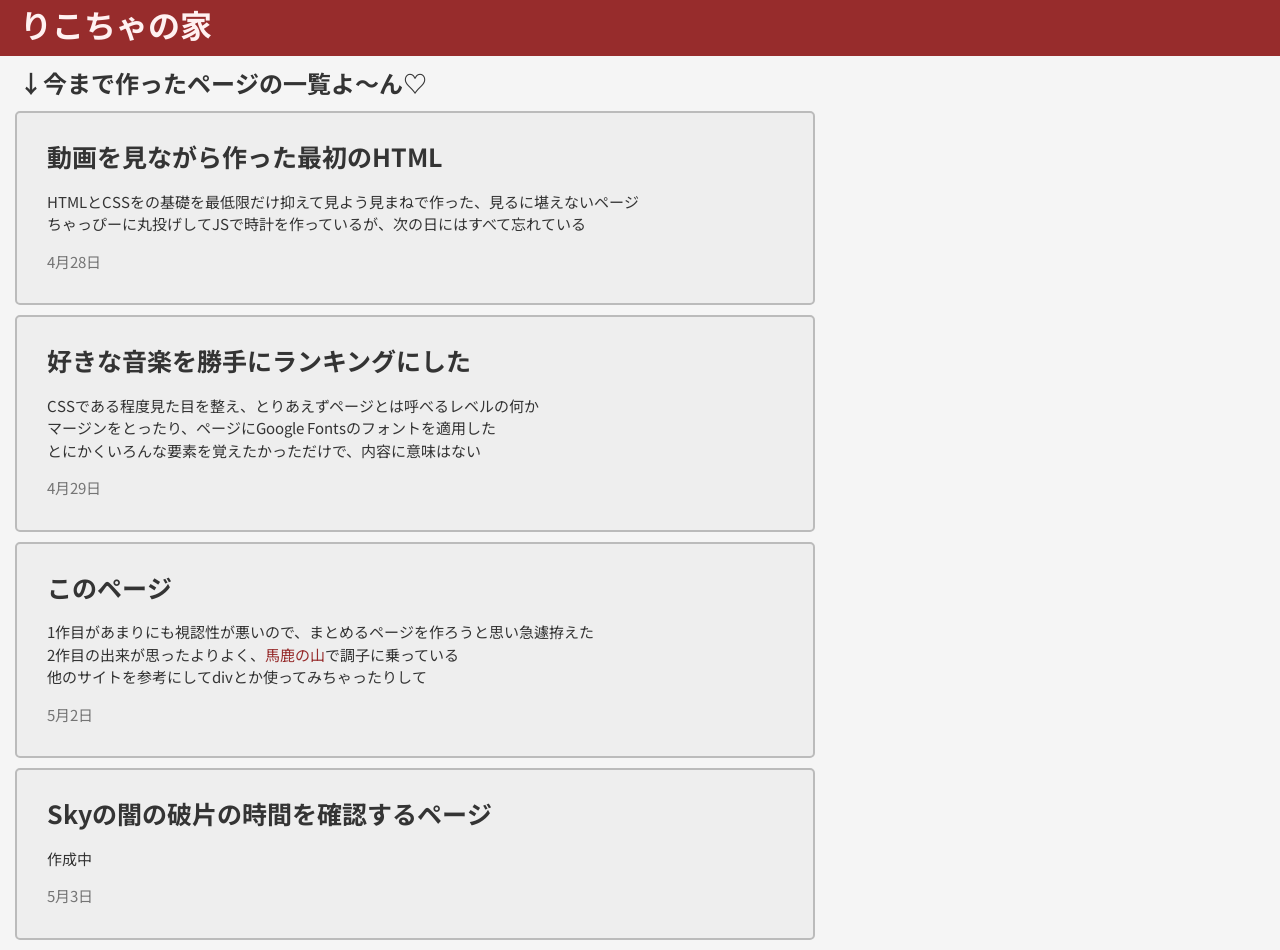
<file: index.html>
<!DOCTYPE html>
<html lang="ja">
<head>
    <meta charset="UTF-8">
    <meta name="viewport" content="width=device-width, initial-scale=1.0">
    <title>りこちゃの家</title>
    <meta name="description" content="作ったページとかを貼るメモ">

    <link rel="stylesheet" href="./sanitize.css">
    <link rel="stylesheet" href="./homepage.css">

    <link rel="preconnect" href="https://fonts.googleapis.com">
    <link rel="preconnect" href="https://fonts.gstatic.com" crossorigin>
    <link href="https://fonts.googleapis.com/css2?family=Noto+Sans+JP:wght@100..900&display=swap" rel="stylesheet">
</head>
<body id="homepage">
    <div class="header">
        <h1>りこちゃの家</h1>
    </div>

    <div id="allcard">
        <h2 class="section_title">↓今まで作ったページの一覧よ～ん♡</h2>

        <a class="pagecard" href="firsttime.html">
            <h3 class="card_title">動画を見ながら作った最初のHTML</h3>
            <p>HTMLとCSSをの基礎を最低限だけ抑えて見よう見まねで作った、見るに堪えないページ<br>
            ちゃっぴーに丸投げしてJSで時計を作っているが、次の日にはすべて忘れている</p>
            <p class="create_date">4月28日</p>
        </a>

        <a class="pagecard" href="favoritemusic.html">
            <h3 class="card_title">好きな音楽を勝手にランキングにした</h3>
            <p>CSSである程度見た目を整え、とりあえずページとは呼べるレベルの何か<br>
            マージンをとったり、ページにGoogle Fontsのフォントを適用した<br>
            とにかくいろんな要素を覚えたかっただけで、内容に意味はない</p>
            <p class="create_date">4月29日</p>
        </a>

        <section class="pagecard">
            <h3 class="card_title">このページ</h3>
            <p>1作目があまりにも視認性が悪いので、まとめるページを作ろうと思い急遽拵えた<br>
            2作目の出来が思ったよりよく、<a target="_blank" href="https://ja.wikipedia.org/wiki/%E3%83%80%E3%83%8B%E3%83%B3%E3%82%B0%EF%BC%9D%E3%82%AF%E3%83%AB%E3%83%BC%E3%82%AC%E3%83%BC%E5%8A%B9%E6%9E%9C">馬鹿の山</a>で調子に乗っている<br>
            他のサイトを参考にしてdivとか使ってみちゃったりして</p>
            <p class="create_date">5月2日</p>
        </section>

        <a class="pagecard" href="https://jackylaughs.github.io/SkyShardTime/">
            <h3 class="card_title">Skyの闇の破片の時間を確認するページ</h3>
            <p>作成中</p>
            <p class="create_date">5月3日</p>
        </a>
    </div>

</body>
</html>
</file>
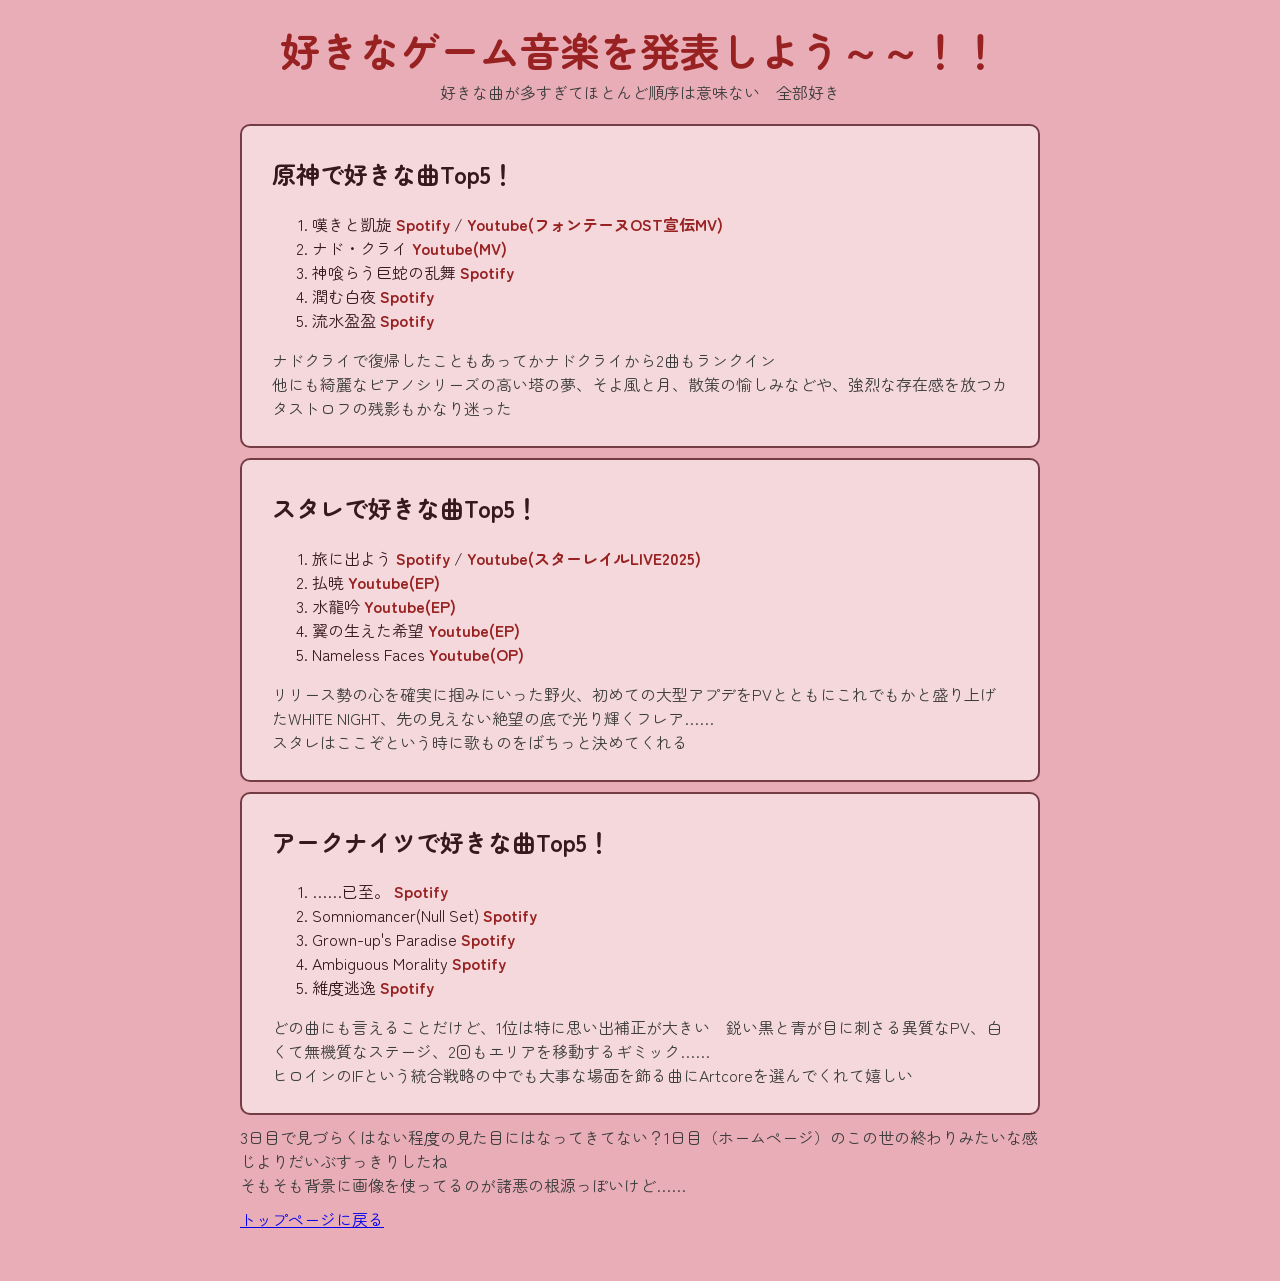
<file: favoritemusic.html>
<!DOCTYPE html>
<html lang="ja">
<head>
    <meta charset="UTF-8">
    <meta name="viewport" content="width=device-width, initial-scale=1.0">
    <title>ゲーム音楽で好きな曲！</title>
    <meta name="description" content="好きな曲発表ドラゴンが好きなゲーム音楽を発表します">
    <link rel="stylesheet" href="./sanitize.css">
    <link rel="stylesheet" href="./style.css">
    <link rel="preconnect" href="https://fonts.googleapis.com">
    <link rel="preconnect" href="https://fonts.gstatic.com" crossorigin>
    <link href="https://fonts.googleapis.com/css2?family=Zen+Maru+Gothic&display=swap" rel="stylesheet">
</head>

<body class="favoritemusic">
    <h1 id="favoritemusic_title">好きなゲーム音楽を発表しよう～～！！</h2>
    <p class="favoritemusic_description">好きな曲が多すぎてほとんど順序は意味ない　全部好き</p>

    <section class="ranking">
        <h2>原神で好きな曲Top5！</h2>
        <ol>
            <li>嘆きと凱旋
                <a target="_blank" href="https://open.spotify.com/intl-ja/track/7M51zqEx8HoCqt0mgEjNST?si=ce078a459e7647fe">Spotify</a> /
                <a target="_blank" href="https://youtu.be/JKbg4Gc6nHA?si=E71PEzD1t2YJlkYH">Youtube(フォンテーヌOST宣伝MV)</a>
            </li>
            <li>ナド・クライ
                <a target="_blank" href="https://youtu.be/8pMceTxxws8?si=NKcm3cKGOIz5Mxmj">Youtube(MV)</a>
            </li>
            <li>神喰らう巨蛇の乱舞
                <a target="_blank" href="https://open.spotify.com/intl-ja/track/6Ro0Lalz5MDgVNhQEJkLlV?si=defdd3c78ea3433a">Spotify</a>
            </li>
            <li>潤む白夜
                <a target="_blank" href="https://open.spotify.com/intl-ja/track/3Hk3MSdkow8Fz443xnn9YO?si=87244be70fe14271">Spotify</a>
            </li>
            <li>流水盈盈
                <a target="_blank" href="https://open.spotify.com/intl-ja/track/3AuIxLIKOGFxhl6KKRiDjE?si=dc125d1d7f4142f0">Spotify</a>
            </li>
        </ol>
        <p>ナドクライで復帰したこともあってかナドクライから2曲もランクイン<br>
        他にも綺麗なピアノシリーズの高い塔の夢、そよ風と月、散策の愉しみなどや、強烈な存在感を放つカタストロフの残影もかなり迷った</p>
    </section>

    <section class="ranking">
        <h2>スタレで好きな曲Top5！</h2>
        <ol>
            <li>旅に出よう
                <a target="_blank" href="https://open.spotify.com/intl-ja/track/2p4IdBk1sjDK69EPpgVEpZ?si=d17a0d7ae51d4149">Spotify</a> /
                <a target="_blank" href="https://youtu.be/ZTLkxVhI2Zk?si=KB0fwBFmiaPQGuam">Youtube(スターレイルLIVE2025)</a>
            </li>
            <li>払暁
                <a target="_blank" href="https://youtu.be/cgCo0D1iWyk?si=Jqz74orh2_fAFilN">Youtube(EP)</a>
            </li>
            <li>水龍吟
                <a target="_blank" href="https://youtu.be/U1yqKWN80EM?si=mPmgI9yafOzJ7qBw">Youtube(EP)</a>
            </li>
            <li>翼の生えた希望
                <a target="_blank" href="https://youtu.be/7m8OSE7n-jY?si=bKGHvKUrm0-BuxZ3">Youtube(EP)</a>
            </li>
            <li>Nameless Faces
                <a target="_blank" href="https://youtu.be/_XbfpvM2tlc?si=OCn41ZGWMraIiekC">Youtube(OP)</a>
            </li>
        </ol>
        <p>リリース勢の心を確実に掴みにいった野火、初めての大型アプデをPVとともにこれでもかと盛り上げたWHITE NIGHT、先の見えない絶望の底で光り輝くフレア……<br>
        スタレはここぞという時に歌ものをばちっと決めてくれる</p>
    </section>

    <section class="ranking">
        <h2>アークナイツで好きな曲Top5！</h2>
        <ol>
            <li>……已至。 
                <a target="_blank" href="https://open.spotify.com/intl-ja/track/4z6Z0nqhIP8PlNOWr13QYa?si=69b3aaaa1a74434f">Spotify</a>
            </li>
            <li>Somniomancer(Null Set) 
                <a target="_blank" href="https://open.spotify.com/intl-ja/track/5oCptG3RbPTbXKFpVjUgmw?si=04f6aa979d24435f">Spotify</a>
            </li>
            <li>Grown-up's Paradise 
                <a target="_blank" href="https://open.spotify.com/intl-ja/track/5r4iQfm0KA11K3PN6JFNeE?si=b67794a4224c41f4">Spotify</a>
            </li>
            <li>Ambiguous Morality
                <a target="_blank" href="https://open.spotify.com/intl-ja/track/43783UaPFo8Jp7eAOsu5rw?si=74bdd0172579429d">Spotify</a>
            </li>
            <li>維度逃逸
                <a target="_blank" href="https://open.spotify.com/intl-ja/track/3HTm6zqQqGrJmWHa2CMjbU?si=46b9f12ebb874609">Spotify</a>
            </li>
        </ol>
        <p>どの曲にも言えることだけど、1位は特に思い出補正が大きい　鋭い黒と青が目に刺さる異質なPV、白くて無機質なステージ、2回もエリアを移動するギミック……<br>
        ヒロインのIFという統合戦略の中でも大事な場面を飾る曲にArtcoreを選んでくれて嬉しい</p>
    </section>

    <p id="favoritemusic_kansou">3日目で見づらくはない程度の見た目にはなってきてない？1日目（ホームページ）のこの世の終わりみたいな感じよりだいぶすっきりしたね<br>
    そもそも背景に画像を使ってるのが諸悪の根源っぽいけど……</p>
    <p id="link_top"><a href="index.html">トップページに戻る</a></p>
</body>
</html>
</file>
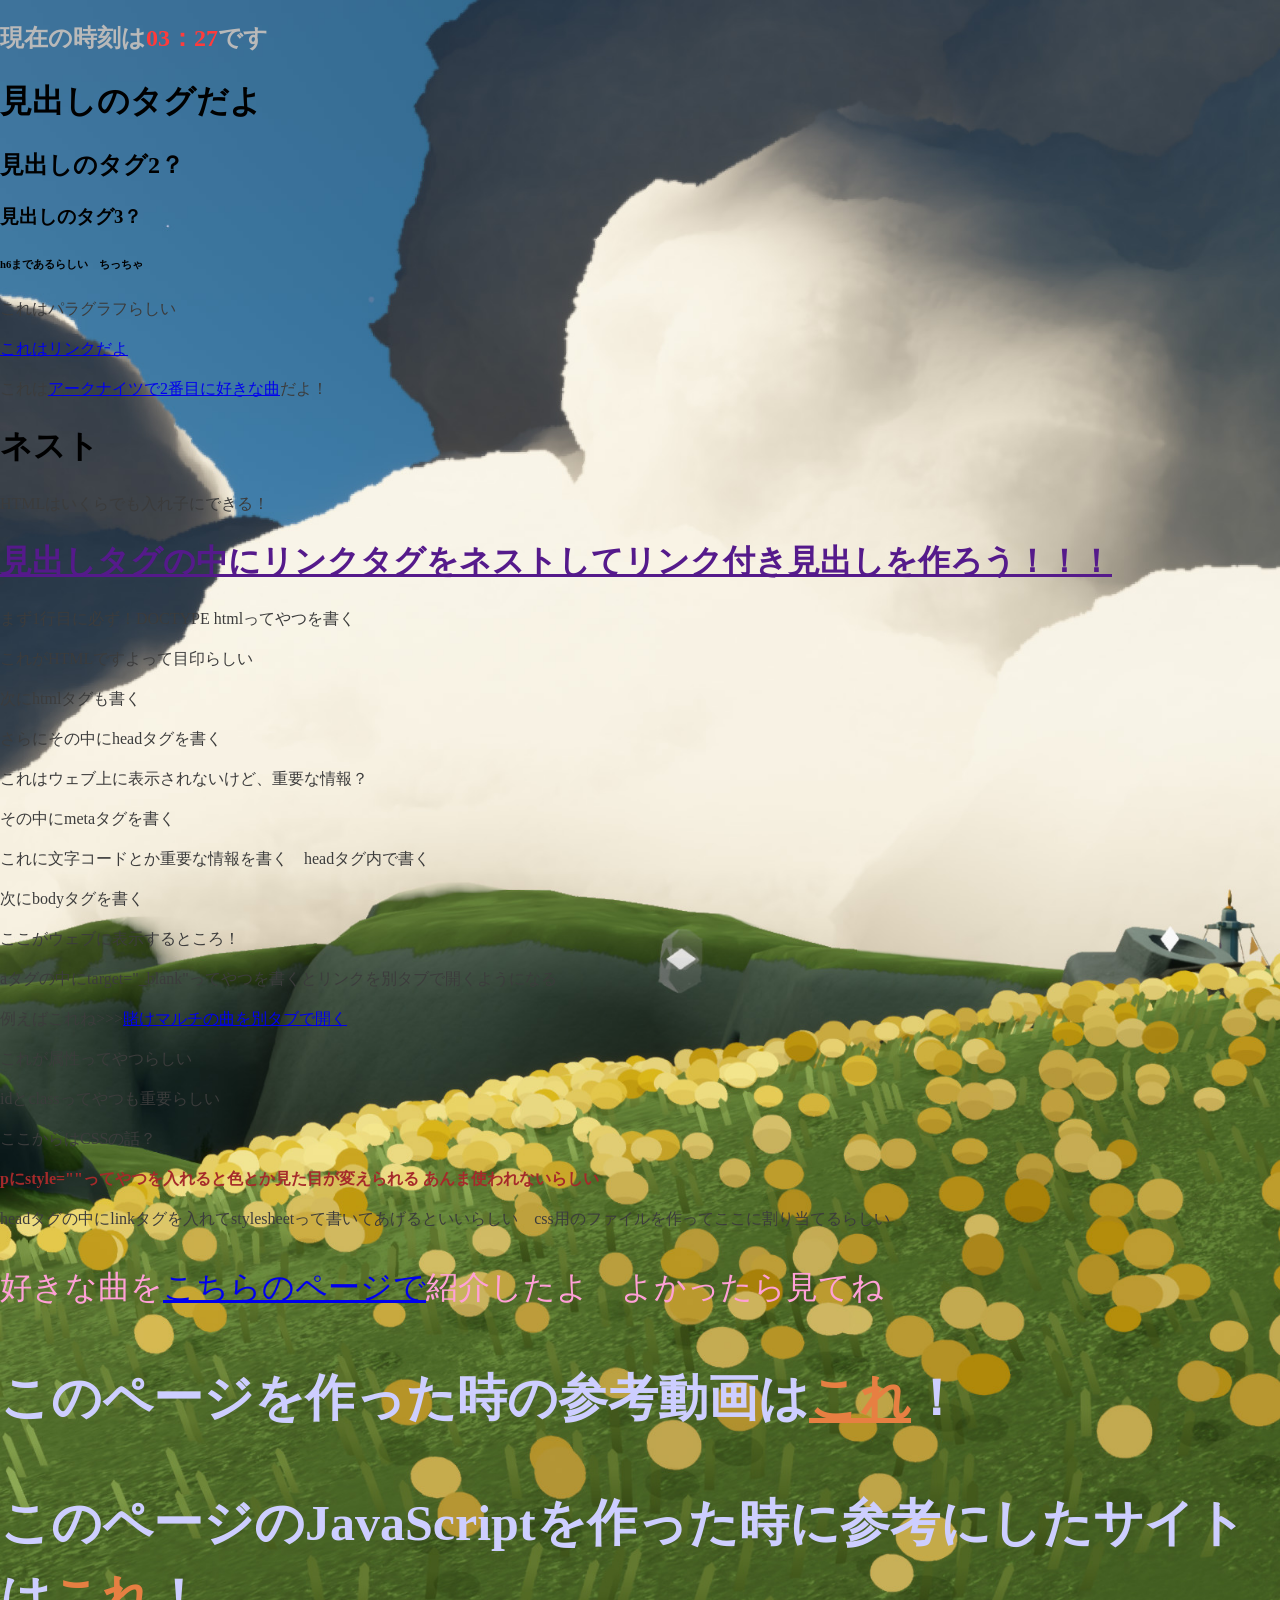
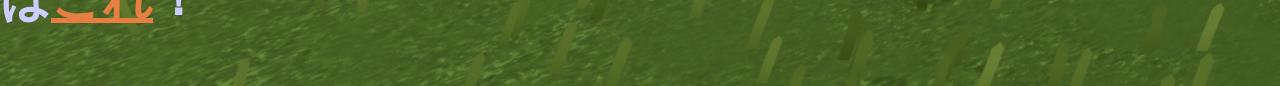
<file: firsttime.html>
<!DOCTYPE html>
<html lang="ja">
<head>
    <meta charset="UTF-8">
    <meta name="viewport" content="width=device-width, initial-scale=1.0">
    <title>ページのタイトルだよ</title>
    <meta name="description" content="ページの説明文だよ">
    <link rel="stylesheet" href="./sanitize.css">
    <!-- これはブラウザによって見た目のデフォルトが違うから統一するためのcssだよ
     土台となるから上書きされる前提で本命のcssより先に置くよ -->
    <link rel="stylesheet" href="./style.css">
</head>

<body class="firsttime">

    <h2 id="clockP">現在の時刻は<span id="clock"></span>です</h2>

    <h1>見出しのタグだよ</h1>
    <h2>見出しのタグ2？</h2>
    <h3>見出しのタグ3？</h3>
    <h6>h6まであるらしい　ちっちゃ</h6>
    <p>これはパラグラフらしい</p>
    <a href="https://ja.wikipedia.org/wiki/%E3%83%8F%E3%82%A4%E3%83%91%E3%83%BC%E3%83%AA%E3%83%B3%E3%82%AF">これはリンクだよ</a>
    <p>これは<a href="https://monster-siren.hypergryph.com/music/880309">アークナイツで2番目に好きな曲</a>だよ！</p>
    <section>
        <h1>ネスト</h1>
        <p>HTMLはいくらでも入れ子にできる！</p>
    </section>
    <h1><a href="">見出しタグの中にリンクタグをネストしてリンク付き見出しを作ろう！！！</a></h1>
    <p>まず1行目に必ず！DOCTYPE htmlってやつを書く</p>
    <p>これがHTMLですよって目印らしい</p>
    <p>次にhtmlタグも書く</p>
    <p>さらにその中にheadタグを書く</p>
    <p>これはウェブ上に表示されないけど、重要な情報？</p>
    <p>その中にmetaタグを書く</p>
    <p>これに文字コードとか重要な情報を書く　headタグ内で書く</p>
    <p>次にbodyタグを書く</p>
    <p>ここがウェブに表示するところ！</p>
    <p>aタグの中にtarget="_blank"ってやつを書くとリンクを別タブで開くようになる</p>
    <p>例えばこれね>>><a target="_blank" href="https://monster-siren.hypergryph.com/music/697691">賭けマルチの曲を別タブで開く</a></p>
    <p>これが属性ってやつらしい</p>
    <p>idとclassってやつも重要らしい</p>
    <p>ここからはCSSの話？</p>
    <p style="color: brown; font-weight: bold;">pにstyle=""ってやつを入れると色とか見た目が変えられる あんま使われないらしい</p>
    <p>headタグの中にlinkタグを入れてstylesheetって書いてあげるといいらしい　css用のファイルを作ってここに割り当てるらしい</p>
    <p class="favoritemusic">好きな曲を<a href="favoritemusic.html">こちらのページで</a>紹介したよ　よかったら見てね</p>
    <p class="sankou">このページを作った時の参考動画は<a class="sankou" target="_blank" href="https://youtu.be/IR_srJ2zL3o?si=DSpao6dyeLhtsVHH">これ</a>！</p>
    <p class="sankou">このページのJavaScriptを作った時に参考にしたサイトは<a class="sankou" target="_blank" href="https://learning-tech.jp/">これ</a>！</p>
    <script src="./app.js"></script>
    <!-- 最後にJavaScriptを指定すると読み込みが後回しにされるから、通信環境が悪くてもとりあえず先にHTMLとCSSを機能させることができる -->
</body>
</html>
</file>
<file: sanitize.css>
/* Document
 * ========================================================================== */

/**
 * Add border box sizing in all browsers (opinionated).
 */

*,
::before,
::after {
  box-sizing: border-box;
}

/**
 * 1. Add text decoration inheritance in all browsers (opinionated).
 * 2. Add vertical alignment inheritance in all browsers (opinionated).
 */

::before,
::after {
  text-decoration: inherit; /* 1 */
  vertical-align: inherit; /* 2 */
}

/**
 * 1. Use the default cursor in all browsers (opinionated).
 * 2. Change the line height in all browsers (opinionated).
 * 3. Use a 4-space tab width in all browsers (opinionated).
 * 4. Remove the grey highlight on links in iOS (opinionated).
 * 5. Prevent adjustments of font size after orientation changes in
 *    IE on Windows Phone and in iOS.
 * 6. Breaks words to prevent overflow in all browsers (opinionated).
 */

html {
  cursor: default; /* 1 */
  line-height: 1.5; /* 2 */
  -moz-tab-size: 4; /* 3 */
  tab-size: 4; /* 3 */
  -webkit-tap-highlight-color: transparent /* 4 */;
  -ms-text-size-adjust: 100%; /* 5 */
  -webkit-text-size-adjust: 100%; /* 5 */
  word-break: break-word; /* 6 */
}

/* Sections
 * ========================================================================== */

/**
 * Remove the margin in all browsers (opinionated).
 */

body {
  margin: 0;
}

/**
 * Correct the font size and margin on `h1` elements within `section` and
 * `article` contexts in Chrome, Edge, Firefox, and Safari.
 */

h1 {
  font-size: 2em;
  margin: 0.67em 0;
}

/* Grouping content
 * ========================================================================== */

/**
 * Remove the margin on nested lists in Chrome, Edge, IE, and Safari.
 */

dl dl,
dl ol,
dl ul,
ol dl,
ul dl {
  margin: 0;
}

/**
 * Remove the margin on nested lists in Edge 18- and IE.
 */

ol ol,
ol ul,
ul ol,
ul ul {
  margin: 0;
}

/**
 * 1. Add the correct sizing in Firefox.
 * 2. Show the overflow in Edge 18- and IE.
 */

hr {
  height: 0; /* 1 */
  overflow: visible; /* 2 */
}

/**
 * Add the correct display in IE.
 */

main {
  display: block;
}

/**
 * Remove the list style on navigation lists in all browsers (opinionated).
 */

nav ol,
nav ul {
  list-style: none;
  padding: 0;
}

/**
 * 1. Correct the inheritance and scaling of font size in all browsers.
 * 2. Correct the odd `em` font sizing in all browsers.
 */

pre {
  font-family: monospace, monospace; /* 1 */
  font-size: 1em; /* 2 */
}

/* Text-level semantics
 * ========================================================================== */

/**
 * Remove the gray background on active links in IE 10.
 */

a {
  background-color: transparent;
}

/**
 * Add the correct text decoration in Edge 18-, IE, and Safari.
 */

abbr[title] {
  text-decoration: underline;
  text-decoration: underline dotted;
}

/**
 * Add the correct font weight in Chrome, Edge, and Safari.
 */

b,
strong {
  font-weight: bolder;
}

/**
 * 1. Correct the inheritance and scaling of font size in all browsers.
 * 2. Correct the odd `em` font sizing in all browsers.
 */

code,
kbd,
samp {
  font-family: monospace, monospace; /* 1 */
  font-size: 1em; /* 2 */
}

/**
 * Add the correct font size in all browsers.
 */

small {
  font-size: 80%;
}

/* Embedded content
 * ========================================================================== */

/*
 * Change the alignment on media elements in all browsers (opinionated).
 */

audio,
canvas,
iframe,
img,
svg,
video {
  vertical-align: middle;
}

/**
 * Add the correct display in IE 9-.
 */

audio,
video {
  display: inline-block;
}

/**
 * Add the correct display in iOS 4-7.
 */

audio:not([controls]) {
  display: none;
  height: 0;
}

/**
 * Remove the border on iframes in all browsers (opinionated).
 */

iframe {
  border-style: none;
}

/**
 * Remove the border on images within links in IE 10-.
 */

img {
  border-style: none;
}

/**
 * Change the fill color to match the text color in all browsers (opinionated).
 */

svg:not([fill]) {
  fill: currentColor;
}

/**
 * Hide the overflow in IE.
 */

svg:not(:root) {
  overflow: hidden;
}

/* Tabular data
 * ========================================================================== */

/**
 * Collapse border spacing in all browsers (opinionated).
 */

table {
  border-collapse: collapse;
}

/* Forms
 * ========================================================================== */

/**
 * Remove the margin on controls in Safari.
 */

button,
input,
select {
  margin: 0;
}

/**
 * 1. Show the overflow in IE.
 * 2. Remove the inheritance of text transform in Edge 18-, Firefox, and IE.
 */

button {
  overflow: visible; /* 1 */
  text-transform: none; /* 2 */
}

/**
 * Correct the inability to style buttons in iOS and Safari.
 */

button,
[type="button"],
[type="reset"],
[type="submit"] {
  -webkit-appearance: button;
}

/**
 * 1. Change the inconsistent appearance in all browsers (opinionated).
 * 2. Correct the padding in Firefox.
 */

fieldset {
  border: 1px solid #a0a0a0; /* 1 */
  padding: 0.35em 0.75em 0.625em; /* 2 */
}

/**
 * Show the overflow in Edge 18- and IE.
 */

input {
  overflow: visible;
}

/**
 * 1. Correct the text wrapping in Edge 18- and IE.
 * 2. Correct the color inheritance from `fieldset` elements in IE.
 */

legend {
  color: inherit; /* 2 */
  display: table; /* 1 */
  max-width: 100%; /* 1 */
  white-space: normal; /* 1 */
}

/**
 * 1. Add the correct display in Edge 18- and IE.
 * 2. Add the correct vertical alignment in Chrome, Edge, and Firefox.
 */

progress {
  display: inline-block; /* 1 */
  vertical-align: baseline; /* 2 */
}

/**
 * Remove the inheritance of text transform in Firefox.
 */

select {
  text-transform: none;
}

/**
 * 1. Remove the margin in Firefox and Safari.
 * 2. Remove the default vertical scrollbar in IE.
 * 3. Change the resize direction in all browsers (opinionated).
 */

textarea {
  margin: 0; /* 1 */
  overflow: auto; /* 2 */
  resize: vertical; /* 3 */
}

/**
 * Remove the padding in IE 10-.
 */

[type="checkbox"],
[type="radio"] {
  padding: 0;
}

/**
 * 1. Correct the odd appearance in Chrome, Edge, and Safari.
 * 2. Correct the outline style in Safari.
 */

[type="search"] {
  -webkit-appearance: textfield; /* 1 */
  outline-offset: -2px; /* 2 */
}

/**
 * Correct the cursor style of increment and decrement buttons in Safari.
 */

::-webkit-inner-spin-button,
::-webkit-outer-spin-button {
  height: auto;
}

/**
 * Correct the text style of placeholders in Chrome, Edge, and Safari.
 */

::-webkit-input-placeholder {
  color: inherit;
  opacity: 0.54;
}

/**
 * Remove the inner padding in Chrome, Edge, and Safari on macOS.
 */

::-webkit-search-decoration {
  -webkit-appearance: none;
}

/**
 * 1. Correct the inability to style upload buttons in iOS and Safari.
 * 2. Change font properties to `inherit` in Safari.
 */

::-webkit-file-upload-button {
  -webkit-appearance: button; /* 1 */
  font: inherit; /* 2 */
}

/**
 * Remove the inner border and padding of focus outlines in Firefox.
 */

::-moz-focus-inner {
  border-style: none;
  padding: 0;
}

/**
 * Restore the focus outline styles unset by the previous rule in Firefox.
 */

:-moz-focusring {
  outline: 1px dotted ButtonText;
}

/**
 * Remove the additional :invalid styles in Firefox.
 */

:-moz-ui-invalid {
  box-shadow: none;
}

/* Interactive
 * ========================================================================== */

/*
 * Add the correct display in Edge 18- and IE.
 */

details {
  display: block;
}

/*
 * Add the correct styles in Edge 18-, IE, and Safari.
 */

dialog {
  background-color: white;
  border: solid;
  color: black;
  display: block;
  height: -moz-fit-content;
  height: -webkit-fit-content;
  height: fit-content;
  left: 0;
  margin: auto;
  padding: 1em;
  position: absolute;
  right: 0;
  width: -moz-fit-content;
  width: -webkit-fit-content;
  width: fit-content;
}

dialog:not([open]) {
  display: none;
}

/*
 * Add the correct display in all browsers.
 */

summary {
  display: list-item;
}

/* Scripting
 * ========================================================================== */

/**
 * Add the correct display in IE 9-.
 */

canvas {
  display: inline-block;
}

/**
 * Add the correct display in IE.
 */

template {
  display: none;
}

/* User interaction
 * ========================================================================== */

/*
 * 1. Remove the tapping delay in IE 10.
 * 2. Remove the tapping delay on clickable elements
      in all browsers (opinionated).
 */

a,
area,
button,
input,
label,
select,
summary,
textarea,
[tabindex] {
  -ms-touch-action: manipulation; /* 1 */
  touch-action: manipulation; /* 2 */
}

/**
 * Add the correct display in IE 10-.
 */

[hidden] {
  display: none;
}

/* Accessibility
 * ========================================================================== */

/**
 * Change the cursor on busy elements in all browsers (opinionated).
 */

[aria-busy="true"] {
  cursor: progress;
}

/*
 * Change the cursor on control elements in all browsers (opinionated).
 */

[aria-controls] {
  cursor: pointer;
}

/*
 * Change the cursor on disabled, not-editable, or otherwise
 * inoperable elements in all browsers (opinionated).
 */

[aria-disabled="true"],
[disabled] {
  cursor: not-allowed;
}

/*
 * Change the display on visually hidden accessible elements
 * in all browsers (opinionated).
 */

[aria-hidden="false"][hidden] {
  display: initial;
}

[aria-hidden="false"][hidden]:not(:focus) {
  clip: rect(0, 0, 0, 0);
  position: absolute;
}
</file>
<file: homepage.css>
@charset "utf-8";

.noto-sans-jp {
  font-family: "Noto Sans JP", sans-serif;
  font-optical-sizing: auto;
  font-weight: 400;
  font-style: normal;
}

body#homepage{
    background-color: #f5f5f5;
    font-family: "Noto Sans JP", sans-serif;
}

div.header{
    background-color: #972c2c;
    width: 100%;
    padding: 0px 20px 8px 20px;
    margin: auto;
    position: fixed;
    top: 0
}

h1{
    color: #fff1f1;
    margin: 0;
}

h2.section_title{
    color: #343434;
    margin: 0px auto 0px 4px;
    max-width: 600px;
}

div#allcard{
    margin: 65px 15px 0px 15px;
}

.pagecard{
    display: block;
    background-color: #eeeeee;
    border: 2px solid #bbbbbb;
    border-radius: 5px;
    text-decoration: none;
    padding: 15px 30px;
    margin: 10px 0 10px 0;
    max-width: 800px;
}

a.pagecard:hover{
    background-color: #f3e2e2;
}

.card_title{
    color: #343434;
    font-size: 25px;
    margin: 10px auto;
}

.pagecard p{
    color: #343434;
    font-size: 15px;
}

p.create_date{
    color: #757575;
    font-size: 15px;
}

section.pagecard a{
    color: #972c2c;
    text-decoration: none;
}

section.pagecard a:hover{
    text-decoration: underline;
}
</file>
<file: style.css>
@charset "utf-8";

.zen-maru-gothic-regular {
  font-family: "Zen Maru Gothic", sans-serif;
  font-weight: 400;
  font-style: normal;
}

body.firsttime{
    background-image: url("./backgroundyou.jpg");
    background-size: cover;
}

h2#clockP{
    color: #b9b9b9;
}

span#clock{
    color: #ff3b3b;
}

p{
    color: #3c3c3c;
}
/*pのタグがついたものを全部変える*/

p.sankou{
    color: #cdceff;
    font-size: 50px;
    font-weight: 800;
}
/*pのうちsankouのclassだけ見た目を変える*/

a.sankou{
    color: #e77f42;
    font-size: 50px;
    font-weight: 800;
}

a:hover{
    color: rgb(69, 212, 212);
}
/*これはカーソルを乗せた時だけ色を変えるってこと！*/

body.favoritemusic{
    font-family: "Zen Maru Gothic";
    background-color: rgb(232, 173, 183);
}

p.favoritemusic{
    color: #ffa0d7;
    font-size: 200%;
    font-weight: 400;
}

section.ranking{
    color: rgb(53, 25, 30);
    max-width: 800px;
    width: 95%;
    border: 2px solid rgb(116, 61, 69);
    padding: 10px 30px 10px 30px;
    border-radius: 10px;
    background-color: rgb(244, 216, 220);
    margin: 10px auto;
}

h1#favoritemusic_title{
    color: #982222;
    font-size: 40px;
    text-align: center;
    max-width: 800px;
    margin: 20px auto 0px auto;
}

p.favoritemusic_description{
    text-align: center;
    max-width: 800px;
    margin: 0px auto 20px auto;
}

#link_top{
    color: #982222;
    max-width: 800px;
    margin: 10px auto 50px auto;
}

#link_top:hover{
    color: #3b9ad5;
}

#favoritemusic_kansou{
    max-width: 800px;
    margin: 0px auto 0px auto;
}

.favoritemusic section.ranking a{
    text-decoration: none;
    font-weight: 600;
    color: #982222;
}

.favoritemusic section.ranking a:hover{
    color: #3b9ad5;
}

/* 追加、変更したい時に気分でIDやらクラスをつけるせいで、たったこの量でもスパゲッティコードを回避するのがいかに難しいことかを理解した */

*{
    cursor: url("Sky_cursor_01.svg") 4 4, auto;
}

/* a:hover{
    cursor: url("Sky_cursor_01.svg") 4 4, auto;
} */
</file>
